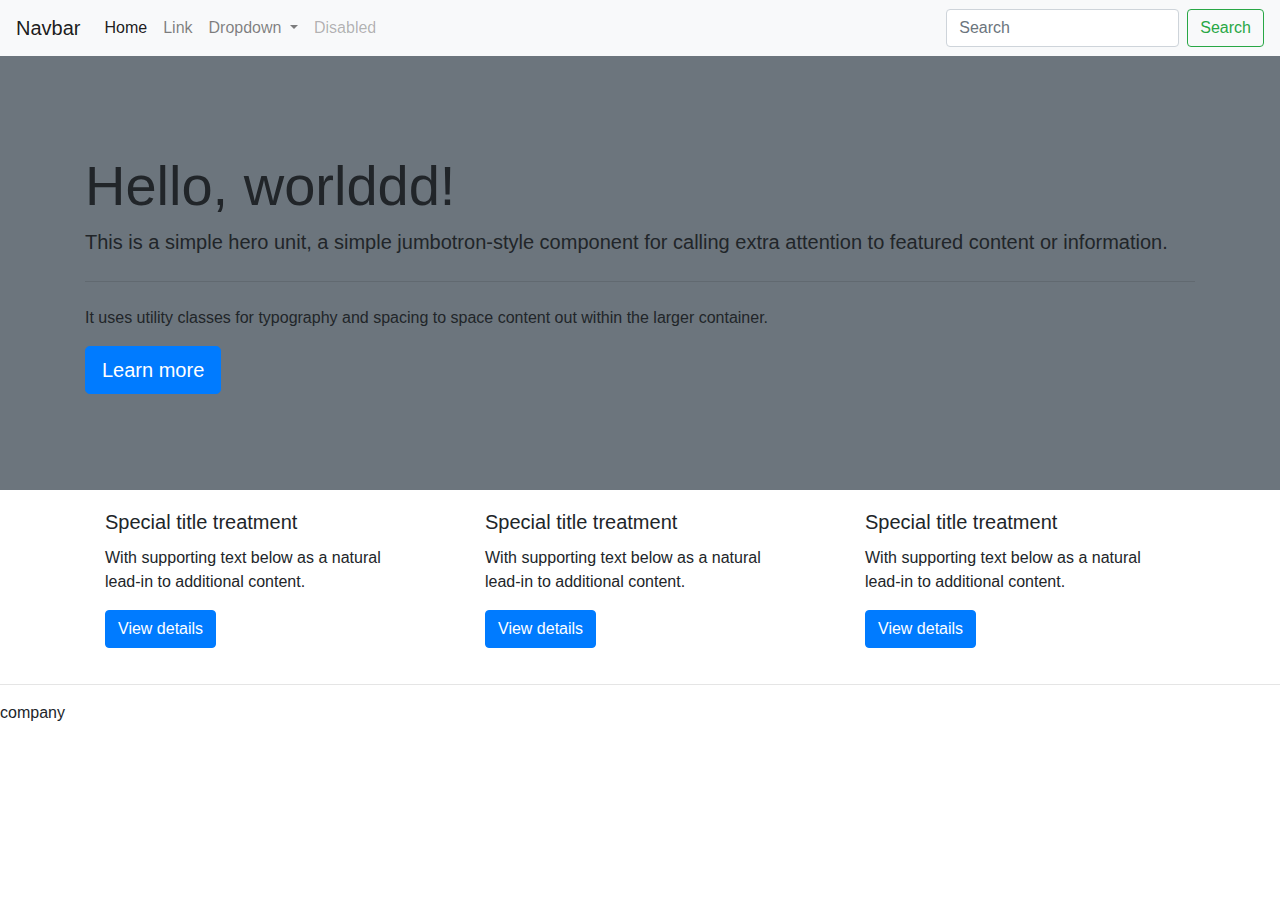
<file: bootstrap/index.html>
<!DOCTYPE html>
<html lang="en">

<head>
    <meta charset="UTF-8">
    <meta name="viewport" content="width=device-width, initial-scale=1.0">
    <meta http-equiv="X-UA-Compatible" content="ie=edge">
    <title>Document</title>
    <link rel="stylesheet" href="https://cdnjs.cloudflare.com/ajax/libs/twitter-bootstrap/4.4.1/css/bootstrap.min.css">
</head>

<body>
    <header>
        <section id="navigation">

            <div class="row">
                <div class="col-lg-12">
                    <nav class="navbar navbar-expand-lg navbar-light bg-light">
                        <a class="navbar-brand" href="#">Navbar</a>
                        <button class="navbar-toggler" type="button" data-toggle="collapse" data-target="#navbarSupportedContent"
                            aria-controls="navbarSupportedContent" aria-expanded="false" aria-label="Toggle navigation">
                            <span class="navbar-toggler-icon"></span>
                        </button>

                        <div class="collapse navbar-collapse" id="navbarSupportedContent">
                            <ul class="navbar-nav mr-auto">
                                <li class="nav-item active">
                                    <a class="nav-link" href="#">Home <span class="sr-only">(current)</span></a>
                                </li>
                                <li class="nav-item">
                                    <a class="nav-link" href="#">Link</a>
                                </li>
                                <li class="nav-item dropdown">
                                    <a class="nav-link dropdown-toggle" href="#" id="navbarDropdown" role="button"
                                        data-toggle="dropdown" aria-haspopup="true" aria-expanded="false">
                                        Dropdown
                                    </a>
                                    <div class="dropdown-menu" aria-labelledby="navbarDropdown">
                                        <a class="dropdown-item" href="#">Action</a>
                                        <a class="dropdown-item" href="#">Another action</a>
                                        <div class="dropdown-divider"></div>
                                        <a class="dropdown-item" href="#">Something else here</a>
                                    </div>
                                </li>
                                <li class="nav-item">
                                    <a class="nav-link disabled" href="#" tabindex="-1" aria-disabled="true">Disabled</a>
                                </li>
                            </ul>
                            <form class="form-inline my-2 my-lg-0">
                                <input class="form-control mr-sm-2" type="search" placeholder="Search" aria-label="Search">
                                <button class="btn btn-outline-success my-2 my-sm-0" type="submit">Search</button>
                            </form>
                        </div>
                    </nav>
                </div>
            </div>


        </section>
    </header>
    <main>
        <section id="jumbotron" class="bg-secondary">

            <div class="row">
                <div class="col-lg-12 py-5">
                    <div class="container">
                        <div class="py-5">
                            <h1 class="display-4">Hello, worlddd!</h1>
                            <p class="lead">This is a simple hero unit, a simple jumbotron-style component for calling
                                extra attention to featured content or information.</p>
                            <hr class="my-4">
                            <p>It uses utility classes for typography and spacing to space content out within the
                                larger container.</p>
                            <a class="btn btn-primary btn-lg" href="#" role="button">Learn more</a>
                        </div>
                    </div>
                </div>
            </div>


        </section>
    </main>
    <footer>
        <section id="cards">
            <div class="container">
                <div class="row">
                    <div class="col-lg-4">
                        <div class="card border-0">
                            <div class="card-body">
                                <h5 class="card-title">Special title treatment</h5>
                                <p class="card-text">With supporting text below as a natural lead-in to additional
                                    content.</p>
                                <a href="#" class="btn btn-primary">View details</a>
                            </div>
                        </div>

                    </div>
                    <div class="col-lg-4">
                        <div class="card border-0">
                            <div class="card-body">
                                <h5 class="card-title">Special title treatment</h5>
                                <p class="card-text">With supporting text below as a natural lead-in to additional
                                    content.</p>
                                <a href="#" class="btn btn-primary">View details</a>
                            </div>
                        </div>

                    </div>
                    <div class="col-lg-4">
                        <div class="card border-0">
                            <div class="card-body ">
                                <h5 class="card-title">Special title treatment</h5>
                                <p class="card-text">With supporting text below as a natural lead-in to additional
                                    content.</p>
                                <a href="#" class="btn btn-primary">View details</a>
                            </div>
                        </div>

                    </div>
                </div>
            </div>
        </section>
    </footer>
    <hr>
    <p>company</p>

</body>

</html>
</file>
